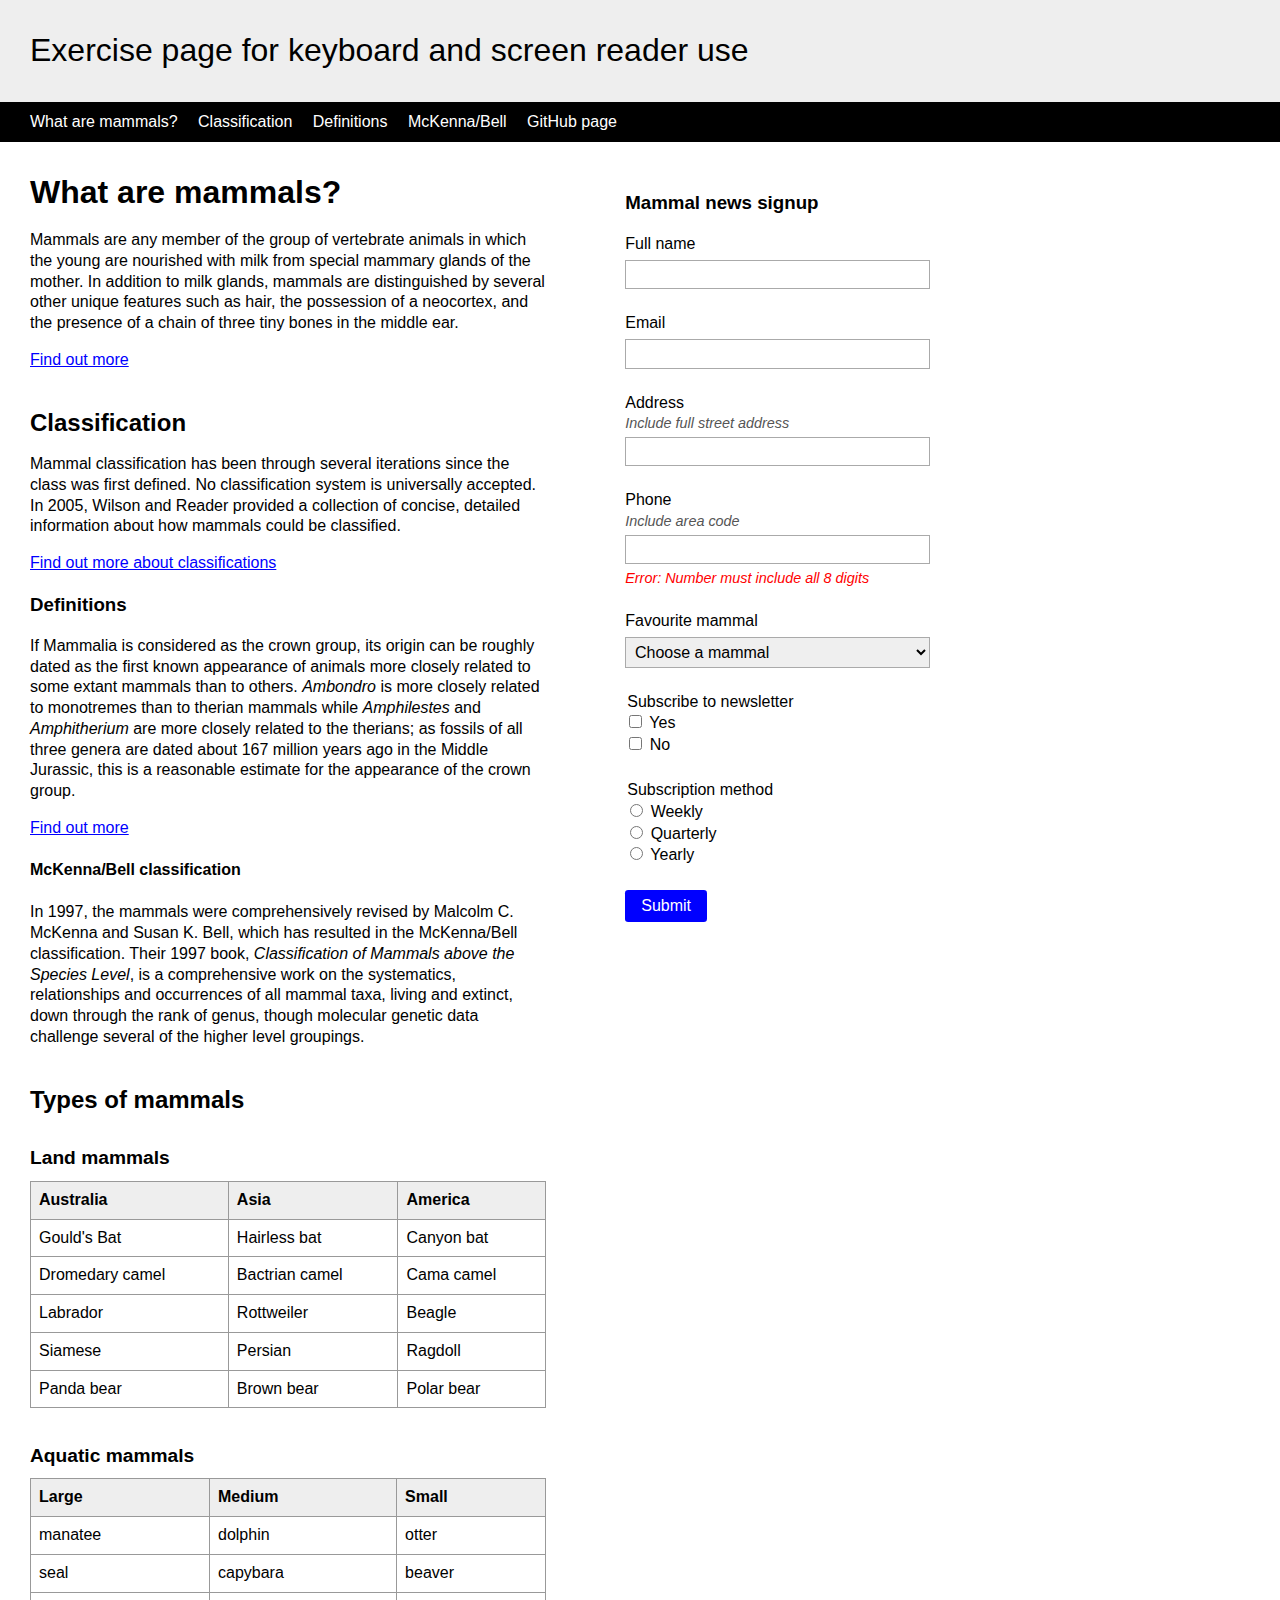
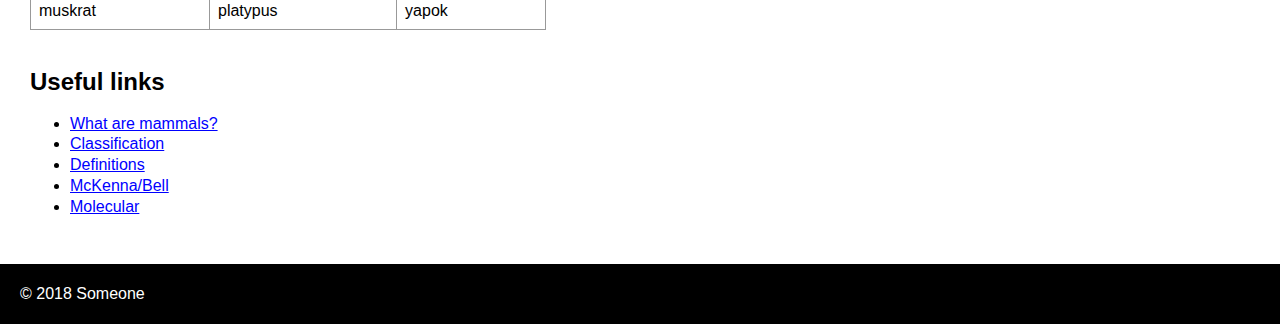
<file: index.html>
<!doctype html>
<html lang="en">
<head>
  <meta charset="utf-8">
  <title>Exercise page for keyboard and screen reader use</title>
  <meta name="viewport" content="width=device-width, initial-scale=1">
  <link rel="shortcut icon" href="favicon.ico">
  <link href="assets/css/styles.css" rel="stylesheet">
</head>
<body>
  <header class="header" role="banner">
    Exercise page for keyboard and screen reader use
  </header>
  <nav class="nav" role="navigation">
    <ul>
      <li><a href="#link-one">What are mammals?</a></li>
      <li><a href="#link-two">Classification</a></li>
      <li><a href="#link-three">Definitions</a></li>
      <li><a href="#link-four">McKenna/Bell</a></li>
      <li><a href="https://github.com/russmaxdesign/exercise" target="_blank">GitHub page</a></li>
    </ul>
  </nav>
  <div class="container">
    <main class="main" role="main" aria-labelledby="link-one">
      <h1 id="link-one">What are mammals?</h1>
      <p>Mammals are any member of the group of vertebrate animals in which the young are nourished with milk from special mammary glands of the mother. In addition to milk glands, mammals are distinguished by several other unique features such as hair, the possession of a neocortex, and the presence of a chain of three tiny bones in the middle ear.</p>
      <p><a href="#" aria-label="Find out more about mammals">Find out more</a></p>

      <h2 id="link-two">Classification</h2>
      <p>Mammal classification has been through several iterations since the class was first defined. No classification system is universally accepted. In 2005, Wilson and Reader provided a collection of concise, detailed information about how mammals could be classified.</p>
      <p><a href="#">Find out more about classifications</a></p>

      <h3 id="link-three">Definitions</h3>
      <p>If Mammalia is considered as the crown group, its origin can be roughly dated as the first known appearance of animals more closely related to some extant mammals than to others. <i>Ambondro</i> is more closely related to monotremes than to therian mammals while <i>Amphilestes</i> and <i>Amphitherium</i> are more closely related to the therians; as fossils of all three genera are dated about 167 million years ago in the Middle Jurassic, this is a reasonable estimate for the appearance of the crown group.</p>
      <p><a href="#">Find out more</a></p>

      <h4 id="link-four">McKenna/Bell classification</h4>
      <p>In 1997, the mammals were comprehensively revised by Malcolm C. McKenna and Susan K. Bell, which has resulted in the McKenna/Bell classification. Their 1997 book, <i>Classification of Mammals above the Species Level</i>, is a comprehensive work on the systematics, relationships and occurrences of all mammal taxa, living and extinct, down through the rank of genus, though molecular genetic data challenge several of the higher level groupings.</p>

      <h2>Types of mammals</h2>
      <table class="table">
        <caption>Land mammals</caption>
        <thead>
          <tr>
            <th>Australia</th>
            <th>Asia</th>
            <th>America</th>
          </tr>
        </thead>
        <tbody>
          <tr>
            <td>Gould's Bat</td>
            <td>Hairless bat</td>
            <td>Canyon bat</td>
          </tr>
          <tr>
            <td>Dromedary camel</td>
            <td>Bactrian camel</td>
            <td>Cama camel</td>
          </tr>
          <tr>
            <td>Labrador</td>
            <td>Rottweiler</td>
            <td>Beagle</td>
          </tr>
          <tr>
            <td>Siamese</td>
            <td>Persian</td>
            <td>Ragdoll</td>
          </tr>
          <tr>
            <td>Panda bear</td>
            <td>Brown bear</td>
            <td>Polar bear</td>
          </tr>
        </tbody>
      </table>

      <table class="table">
        <caption>Aquatic mammals</caption>
        <thead>
          <tr>
            <th>Large</th>
            <th>Medium</th>
            <th>Small</th>
          </tr>
        </thead>
        <tbody>
          <tr>
            <td>manatee</td>
            <td>dolphin</td>
            <td>otter</td>
          </tr>
          <tr>
            <td>seal</td>
            <td>capybara</td>
            <td>beaver</td>
          </tr>
          <tr>
            <td>muskrat</td>
            <td>platypus</td>
            <td>yapok</td>
          </tr>
        </tbody>
      </table>

      <h2>Useful links</h2>
      <ul>
        <li><a href="#link-one">What are mammals?</a></li>
        <li><a href="#link-two">Classification</a></li>
        <li><a href="#link-three">Definitions</a></li>
        <li><a href="#link-four">McKenna/Bell</a></li>
        <li><a href="#link-five">Molecular</a></li>
      </ul>

    </main>
    <aside class="aside" role="complementary">
      <h3>Mammal news signup</h3>
      <form action="#">
        <div class="form-container">
          <label class="label" for="form-name">Full name</label>
          <input class="input" id="form-name" type="text">
        </div>
        <div class="form-container">
          <label class="label" for="form-email">Email</label>
          <input class="input" id="form-email" type="email" required>
        </div>
        <div class="form-container">
          <label class="label" for="form-address">Address</label>
          <span class="help-text" id="form-address-help">Include full street address</span>
          <input class="input" id="form-address" type="text" aria-describedby="form-address-help">
        </div>
        <div class="form-container">
          <label class="label" for="one">Phone</label>
          <span class="help-text" id="form-phone-help">Include area code</span>
          <input class="input" id="one" type="text" aria-describedby="form-phone-help form-phone-error">
          <span class="error-message" id="form-phone-error">Error: Number must include all 8 digits</span>
        </div>

        <div class="form-container">
          <label class="label" for="three">Favourite mammal</label>
          <select class="input" id="three">
            <option>Choose a mammal</option>
            <option>Aardvark</option>
            <option>African Elephant</option>
            <option>African Wild Dog</option>
            <option>African Lion</option>
            <option>Arctic Fox</option>
            <option>Arctic Hare</option>
            <option>Armadillo</option>
            <option>Asian Elephant</option>
            <option>Asian Lion</option>
            <option>Aye-Aye</option>
          </select>
        </div>
        <fieldset class="fieldset">
          <legend>Subscribe to newsletter</legend>
          <ul class="radio-list">
            <li>
              <input class="input-radio" id="yes" type="checkbox" name="subscribe">
              <label for="yes">Yes</label>
            </li>
            <li>
              <input class="input-radio" id="no" type="checkbox" name="subscribe">
              <label for="no">No</label>
            </li>
          </ul>
        </fieldset>
        <fieldset class="fieldset">
          <legend>Subscription method</legend>
          <ul class="radio-list">
            <li>
              <input class="input-radio" id="weekly" type="radio" name="fruit">
              <label for="weekly">Weekly</label>
            </li>
            <li>
              <input class="input-radio" id="quarterly" type="radio" name="fruit">
              <label for="quarterly">Quarterly</label>
            </li>
            <li>
              <input class="input-radio" id="yearly" type="radio" name="fruit">
              <label for="yearly">Yearly</label>
            </li>
          </ul>
        </fieldset>
        <div class="form-container">
          <button class="button">Submit</button>
        </div>
      </form>
    </aside>
  </div>
  <footer class="footer" role="contentinfo">
    <a href="#">&copy; 2018 Someone</a>
  </footer>
</body>
</html>
</file>
<file: assets/css/styles.css>
* {
  box-sizing: border-box;
}

body {
  margin: 0;
  padding: 0;
  font-family: helvetica, arial, sans-serif;
  font-size: 1em;
  line-height: 1.3;
}

a:link {
  color: blue;
}

a:visited {
  color: blue;
}

a:focus {
  color: #fff;
  background: #000;
  outline: none;
}

a:hover {
  color: green;
}

a:active {
  color: #fff;
  background: red;
}

h1 {
  margin: 0 0 .5em;
}

h2 {
  margin: 1.5em 0 .5em;
}

.container {
  max-width: 60em;
}

.header {
  padding: 30px;
  background: #eee;
  font-size: 2em;
}

.nav {
  padding: 10px 30px;
  background: #000;
}

.nav ul {
  margin: 0;
  padding: 0;
  list-style: none;
}

.nav li {
  display: inline-block;
  margin: 0 1em 0 0;
}

.nav a,
.footer a {
  text-decoration: none;
  outline: none;
}

.nav a:link,
.nav a:visited,
.footer a:link,
.footer a:visited {
  color: #fff;
}

.nav a:focus,
.nav a:hover,
.footer a:focus,
.footer a:hover {
  color: #000;
  background: #fff;
}

.nav a:active,
.footer a:active {
  color: #fff;
  background: red;
}

.main {
  float: left;
  width: 60%;
  padding: 30px;
}

.aside {
  float: right;
  width: 38%;
  padding: 30px;
}

.footer {
  clear: both;
  padding: 20px;
  color: #fff;
  background: #000;
}

.form-container {
  margin: 0 0 1.5em;
}

.label {
  display: block;
  margin: 0 0 .3em;
}

.input {
  width: 100%;
  border: 1px solid #aaa;
  padding: .3em;
  font-family: helvetica, arial, sans-serif;
  font-size: 1em;
  line-height: 1;
}

.input:focus {
  outline: 3px solid #000;
}

.fieldset {
  border: 0;
  margin: 0 0 1.5em;
  padding: 0;
}

.radio-list {
  margin: 0;
  padding: 0;
  list-style: none;
}

.input-radio:focus {
  outline: 3px solid #000;
}

.visuallyhidden {
  position: absolute;
  overflow: hidden;
  clip: rect(0 0 0 0);
  width: 1px;
  height: 1px;
  border: 0;
  margin: -1px;
  padding: 0;
}

.button {
  border: 0;
  border-radius: .2em;
  padding: .5em 1em;
  color: #fff;
  background: blue;
  font-family: helvetica, arial, sans-serif;
  font-size: 1em;
  line-height: 1;
}

.button:focus {
  color: #fff;
  background: #000;
  outline: none;
}

.button:hover {
  color: #fff;
  background: green;
}

.button:active {
  color: #fff;
  background: red;
}
.table {
  width: 100%;
  margin: 0 0 1em;
  border-collapse: collapse;
}

caption {
  margin: 1em 0 .5em;
  text-align: left;
  font-weight: bold;
  font-size: 1.2em;
}

th,
td {
  border: 1px solid #999;
  padding: .5em;
  text-align: left;
  vertical-align: top;
}

th {
  background: #eee;
}

.help-text {
  display: block;
  margin: -.3em 0 .3em;
  font-style: italic;
  font-size: .9em;
  color: #555;
}

.error-message {
  display: block;
  margin: 0;
  padding: .3em 0 0;
  font-style: italic;
  font-size: .9em;
  color: red;
}
</file>
